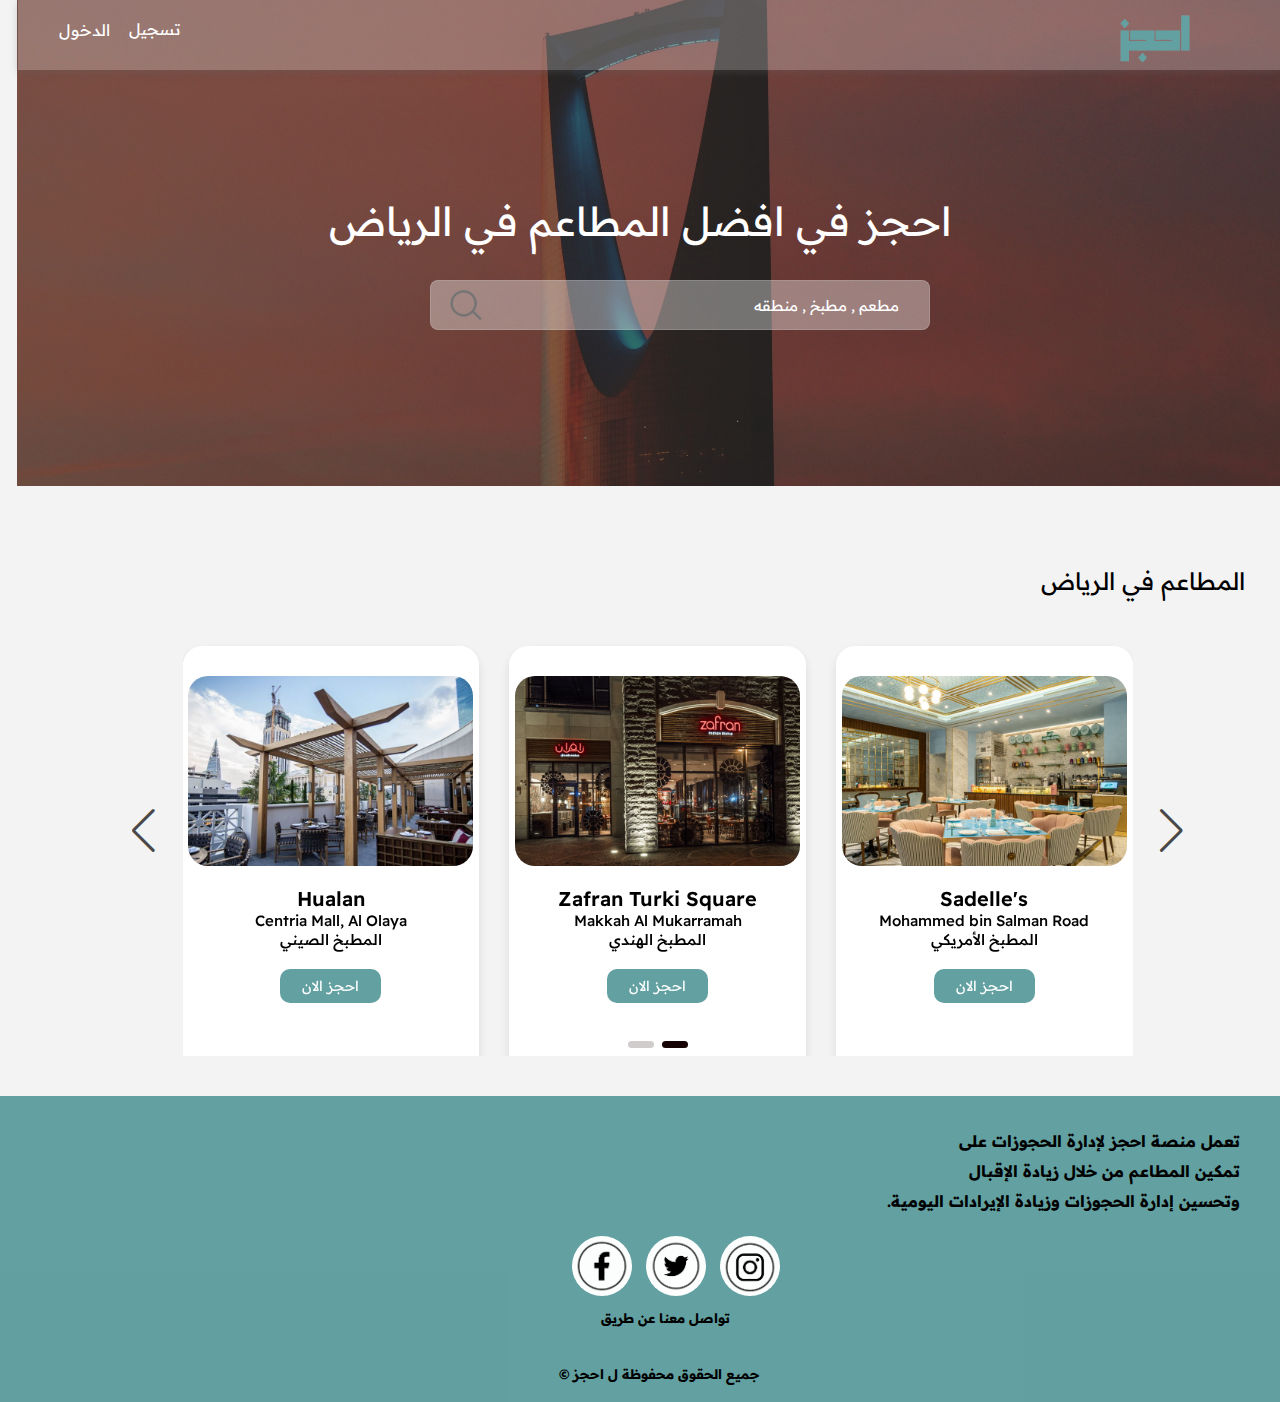
<file: index.html>
<html dir="rtl" >
   <head>
    <link rel="stylesheet" href="cssfi.css">
    <link rel="preconnect" href="https://fonts.googleapis.com">
    <link rel="preconnect" href="https://fonts.gstatic.com" crossorigin>
    <link href="https://fonts.googleapis.com/css2?family=Readex+Pro:wght@200&display=swap" rel="stylesheet">
    <link rel="stylesheet" href="https://unpkg.com/swiper/swiper-bundle.min.css"/>

    <style>
      .swiper-pagination{
  position: absolute;
  top: 450px;
}

.swiper-pagination-bullet{
  height: 7px;
  width: 26px;
  border-radius: 25px;
  background: rgb(22, 2, 2);
}

.swiper-button-next, .swiper-button-prev{
  opacity: 0.7;
  color: rgb(0, 0, 0);
  transition: all 0.3s ease;
}
.swiper-button-next:hover, .swiper-button-prev:hover{
  opacity: 1;
  color: rgb(0, 0, 0);
}

      
#ry2{

display: none;
}
      @media (max-width:1023px){



#logo{
  margin-top: -40px;
  margin-right: 380px;
  width: 180px;
  height: 190px;
}

nav {
height: 140px;
}

.sear{
margin-right: 920px;
  width: 100px;
  height: 100px;
  margin-top: 800px;
}

#reg{
  font-size: 40px;
	display: block;
	margin-right: 900px;
	margin-top: 40px;
}
#log{
  font-size: 40px;
	display: block;
	margin-right: 1070px;
	margin-top: 25px;
}


#ry2{
  margin-top: -60px;
width: 1263px;
height: 1400px;
display:block;
}

#ry{
	display: none;
}
.serch{
			margin-top: 800px;
			margin-right: 250px;
			font-size: 25px;
height: 100px;
width: 800px;
	}
#tex{
  margin-top: -710px;
  margin-right: 250px;
}
#rs{
  font-size: 40px;
  margin-top: 750px;
}

footer{
  width: 1260px;
  margin-top: 400px;
}

#ahj{
  font-size: 20px;
	position: absolute;
	font-weight: bold;
	margin-top: 30px;
	margin-right: 40px;
	line-height: 50px;
}


.conte{
margin-right: 10px;
	border-radius: 70px;
	background-color: #fffffffb;
	width: 90px;
}


#cont{
  font-size: 20px;
margin-top: 25px;
	margin-right: 550px;
}


footer h5{
  font-size: 20px;
	margin-right: 500px;
}
section .card .image{
	height: 260px;
	width: 360px;
  
   border-radius: 80px;
  }
.name-profession .name{
	font-size: 30px;
	font-weight: 600;
  }
  
  .name-profession .profession{
	font-size:20px;
  margin-top: 30px;
	font-weight: 100;
  }
  .card .button button{
	background: #5f9ea0fb;
	outline: none;
	border: none;
	color: #fff;
	padding: 20px 70px;
	border-radius: 10px;
  font-size: 25px;
margin-top: 30px;
	transition: all 0.3s ease;
	cursor: pointer;
  }
  section{
 
	height: 850px;
	width: 1200px;
	display: flex;
	align-items: center;
	margin-right: 30px;
	margin-top: 100px;
  }
  .swiper{
	width: 1550px;
  }
  
  .card{

	height: 600px;
	margin:20px 0;
  }
  


      }


    </style>
   </head>
    <body>
  <header>
		<nav>

      <a href="main.html"><img src="img/logo.png" height="90" width="80" id="logo"></a>
			
		</nav>	
    </header>
    <form>
      <input type="search" class="serch" placeholder="مطعم , مطبخ , منطقه">
      <img src="img/search.png" width="50px" height="50px" class="sear">

      </form>
      <a href="regist.html" id="reg" >تسجيل</a>
      &nbsp;       &nbsp;
      &nbsp;

      <a href="login.html" id="log" > الدخول</a>

<header>
 
</header>
<br> <br>
<div>
  <img src="img/hala-alghanim-f5ZB0LHwi0s-unsplash.jpg" id="ry2"  >

  <img src="img/riy.jpg" id="ry"  >
<p id="tex">احجز في افضل المطاعم في الرياض </p>
<p id="rs"> المطاعم في الرياض </p>

</div>



<section>
    
  <div class="swiper mySwiper container">
    <div class="swiper-wrapper content">

      <div class="swiper-slide card">
        <div class="card-content">
          <div class="image">
            <img src="img/image.png" alt="">
          </div>
          <div class="name-profession">
            <span class="name">Sadelle's</span>
            <span class="profession">Mohammed bin Salman Road</span>
            <span class="profession">المطبخ الأمريكي</span>
          </div>
          <div class="button">
            <button class="aboutMe">احجز الان</button>
          </div>
        </div>
      </div>

      <div class="swiper-slide card">
        <div class="card-content">
          <div class="image">
            <img src="img/azfran.png" alt="">
          </div>
          <div class="name-profession">
            <span class="name">Zafran Turki Square</span>
            <span class="profession">Makkah Al Mukarramah</span>
            <span class="profession">المطبخ الهندي</span>
          </div>
          <div class="button">
            <button class="aboutMe">احجز الان</button>
          </div>
        </div>
      </div> <div class="swiper-slide card">
        <div class="card-content">
          <div class="image">
            <img src="img/hualan.png" alt="">
          </div>
          <div class="name-profession">
            <span class="name">Hualan</span>
            <span class="profession">Centria Mall, Al Olaya</span>
            <span class="profession">المطبخ الصيني</span>
          </div>
          <div class="button">
            <button class="aboutMe">احجز الان</button>
          </div>
        </div>
      </div> <div class="swiper-slide card">
        <div class="card-content">
          <div class="image">
            <img src="img/karam.jpg" alt="">
          </div>
          <div class="name-profession">
            <span class="name">Karam Beirut </span>
            <span class="profession">Prince Turki Ibn Abdulazi</span>
            <span class="profession">المطبخ اللبناني            </span>
          </div>
          <div class="button">
            <button class="aboutMe">احجز الان</button>
          </div>
        </div>
      </div>

      <div class="swiper-slide card">
        <div class="card-content">
          <div class="image">
            <img src="img/eat.jpg" alt="">
          </div>
          <div class="name-profession">
            <span class="name">Eat'sy</span>
            <span class="profession">Prince Turkey Street</span>
            <span class="profession">المطبخ الإيطالي</span>
          </div>
          <div class="button">
            <button class="aboutMe">احجز الان</button>
          </div>
        </div>
      </div>
      <div class="swiper-slide card">
        <div class="card-content">
          <div class="image">
            <img src="img/Tahlia.jpg" alt="">
          </div>
          <div class="name-profession">
            <span class="name">Cafe Bateel Tahlia            </span>
            <span class="profession">Tahlia</span>
            <span class="profession">المطبخ الشرق أوسطي
            </span>
          </div>
          <div class="button">
            <button class="aboutMe">احجز الان</button>
          </div>
        </div>
      </div>
 
    </div></div>
  
    <div class="swiper-button-next"></div>
    <div class="swiper-button-prev"></div>
    <div class="swiper-pagination"></div>
  
  </section>
  <br>  <br>
<footer style="background-color: #5f9ea0fb;">

<div id="ahj">
  تعمل منصة احجز لإدارة الحجوزات على 
  <br>
تمكين المطاعم من خلال زيادة الإقبال  
    <br>
 وتحسين إدارة الحجوزات وزيادة الإيرادات اليومية. 
</div>
    <br>    <br>    <br>
    <div class="imgs">
<img src="img/in.png" class="conte">
<img src="img/tw.png" class="conte">
<img src="img/fc.png" class="conte">
</div>

  <h5 id="cont"> تواصل معنا عن طريق  </h5>
 
<br>
  <h5>جميع الحقوق محفوظة ل احجز &copy; </h5>
  
</footer>



<script src="https://unpkg.com/swiper/swiper-bundle.min.js"></script>
        <script>

var swiper = new Swiper(".mySwiper", {
  slidesPerView: 3,
  spaceBetween: 30,
  slidesPerGroup: 3,
  loop: true,
  loopFillGroupWithBlank: true,
  pagination: {
    el: ".swiper-pagination",
    clickable: true,
  },
  navigation: {
    nextEl: ".swiper-button-next",
    prevEl: ".swiper-button-prev",
  },
});

        </script>
    </body>
</html>
</file>
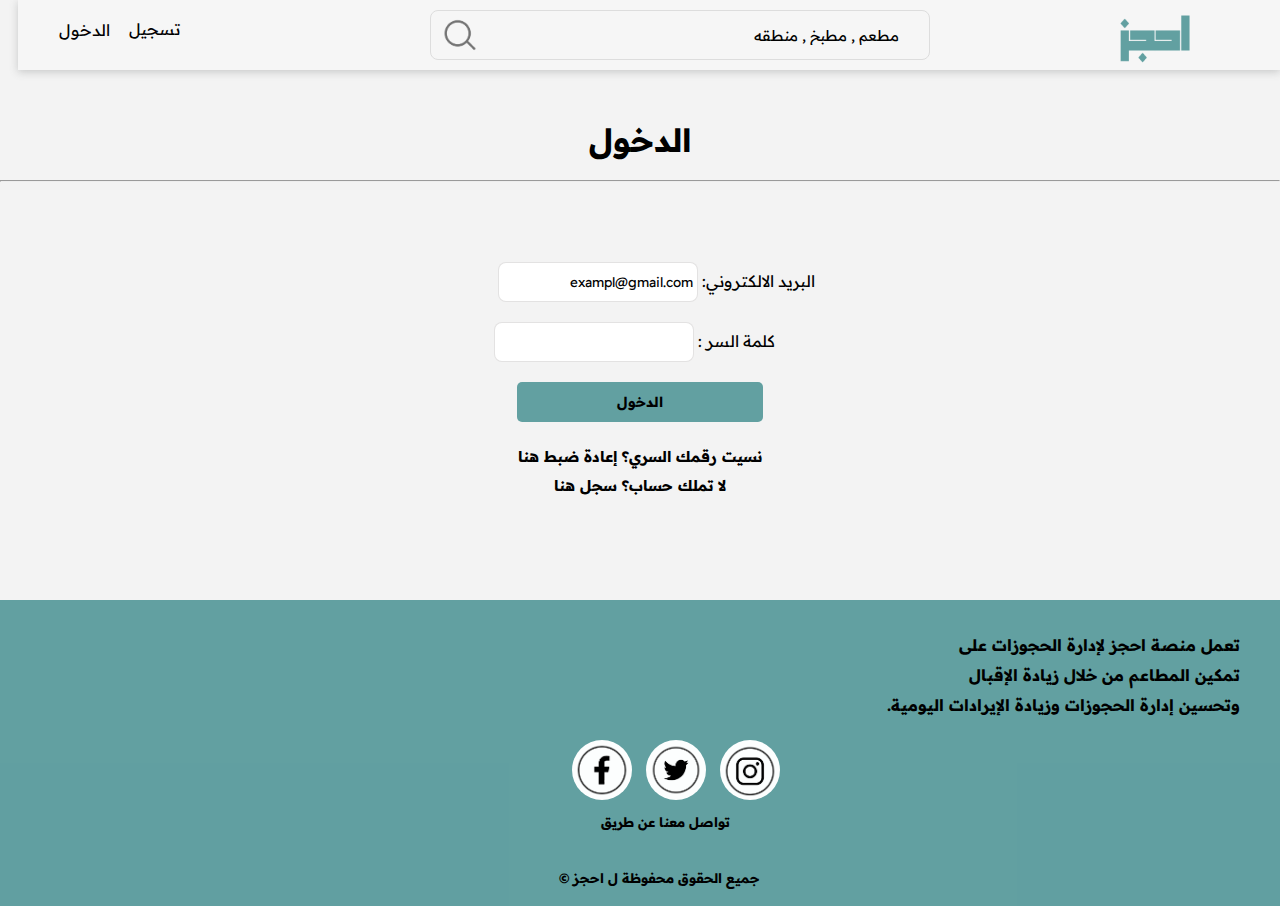
<file: login.html>
<html dir="rtl" >
   <head>
    <link rel="stylesheet" href="cssfi.css">
    <link rel="preconnect" href="https://fonts.googleapis.com">
    <link rel="preconnect" href="https://fonts.gstatic.com" crossorigin>
    <link href="https://fonts.googleapis.com/css2?family=Readex+Pro:wght@200&display=swap" rel="stylesheet">
    <style>
      #reg,#log{
        color: black;
      }
        
      .sear{
        position: absolute;
        width: 50px;
        height: 50px;
      margin-top:10px;
          margin-right: 795px;
        
      }
      
       ::placeholder{
        color: black;
       }
          .serch{
            margin-top: 10px;
            background-color: #ffffff00;
      border-radius: 8px;
          position: absolute;
            margin-right: 350px;
            display: inline-block;
            line-height: 18.375px;
            font-size: 15px;
            color: #000000;
      height: 50px;
      width: 500px;
      border: 1px solid#dadadae9;
      padding: 19px 30px 19px 10px ;	
      cursor: text;
      transform: none;
      
        }
      
      
        input{
          border-radius: 8px;
          width: 200px;
          height: 40px;
          border: 1px solid rgba(194, 193, 193, 0.467);
        }


        a{
          color: black;
        }

      h6{
        line-height: 29px;
        margin-top: 20px;
        font-size: 15px;
      }

      @media (max-width:1023px){



#logo{
  margin-top: -40px;
  margin-right: 380px;
  width: 180px;
  height: 190px;
}

nav {
height: 140px;
}

.sear{
margin-right: 340px;
  width: 50px;
  height: 50px;
  margin-top: 35px;
}

#reg{
  font-size: 40px;
	display: block;
	margin-right: 900px;
	margin-top: 40px;
}
#log{
  font-size: 40px;
	display: block;
	margin-right: 1070px;
	margin-top: 25px;
}


.serch{
			margin-top: 30px;
			margin-right: 50px;
			font-size: 20px;
height: 70px;
width: 350px;
	}

  h1{
    margin-right: 300px;
    font-size: 40px;
    margin-top: 100px;
  }
hr{
  margin-right: 250px;
  width: 800px;
}

footer{
  width: 1260px;
  margin-top: 400px;
}

#ahj{
  font-size: 20px;
	position: absolute;
	font-weight: bold;
	margin-top: 30px;
	margin-right: 40px;
	line-height: 50px;
}


.conte{
margin-right: 10px;
	border-radius: 70px;
	background-color: #fffffffb;
	width: 90px;
}


#cont{
  font-size: 20px;
margin-top: 25px;
	margin-right: 550px;
}


footer h5{
  font-size: 20px;
	margin-right: 500px;
}

label{
  margin-right: 190px;
  display: block;
  line-height: 100px;
font-size: 40px;
}  
input{
  margin-right: 200px;
  font-size: 30px;
height: 80px;
width: 800px;
}

h5{
  margin-top: 100px;
  font-size: 30px;
  margin-right: 150px;
}

button{
  height: 80px;
  width: 800px;
  margin-top: 90px;
  margin-right: 200px;
}

#regi{
  font-size: 40px;
}

h6{
  margin-right: 170px;
  margin-top: 80px;
line-height: 50px;
  font-size: 30px;
      }
      }
      </style>
   </head>
    <body>
  <header>
		<nav>

            <a href="index.html"><img src="img/logo.png" height="90" width="80" id="logo"></a>
	
		</nav>	
    </header>
    <form>
      <input type="search" class="serch" placeholder="مطعم , مطبخ , منطقه">
      <img src="img/search.png" width="35" height="35" class="sear">

      </form>
      <a href="regist.html" id="reg" >تسجيل</a>
      &nbsp;       &nbsp;
      &nbsp;

      <a href="login.html" id="log" > الدخول</a>

<header>
 
</header>
<br><br><br><br><br>

<center><h1>الدخول</h1>
  <br>
<hr>
<br> <br> <br><br>
<form action="post">

<label >   البريد الالكتروني:</label>
<input type="text" placeholder=" exampl@gmail.com"> &nbsp;&nbsp;&nbsp;&nbsp&nbsp; &nbsp;
<br> <br>
&nbsp;&nbsp;<label >  كلمة السر :</label>
<input type="text" >
<br> <br>
<button type="submit" id="regi">الدخول</button> 
<h6>نسيت رقمك السري؟ إعادة ضبط هنا</h6>
<h6 id="youdont">لا تملك حساب؟  <a href="regist.html" class="req">سجل هنا </h6></a>

<br><br><br><br><br><br>

</form>
</center>
<footer style="background-color: #5f9ea0fb;">

  <div id="ahj">
    تعمل منصة احجز لإدارة الحجوزات على 
    <br>
  تمكين المطاعم من خلال زيادة الإقبال  
      <br>
   وتحسين إدارة الحجوزات وزيادة الإيرادات اليومية. 
  </div>
      <br>    <br>    <br>
      <div class="imgs">
  <img src="img/in.png" class="conte">
  <img src="img/tw.png" class="conte">
  <img src="img/fc.png" class="conte">
  </div>
  
    <h5 id="cont"> تواصل معنا عن طريق  </h5>
   
  <br>
    <h5>جميع الحقوق محفوظة ل احجز &copy; </h5>
    
  </footer>



    </body>
</html>
</file>
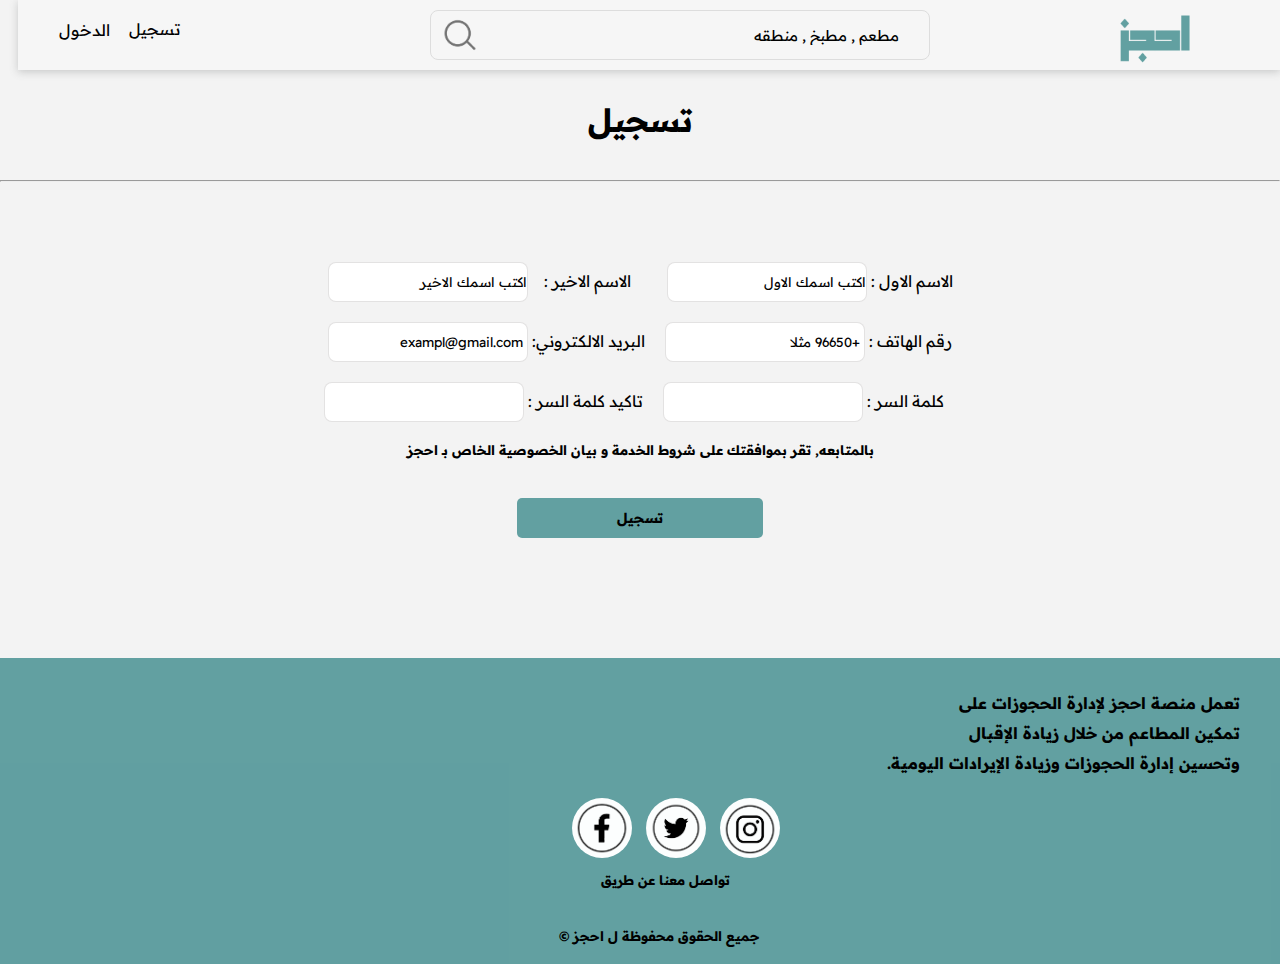
<file: regist.html>
<html dir="rtl" >
   <head>
    <link rel="stylesheet" href="cssfi.css">
    <link rel="preconnect" href="https://fonts.googleapis.com">
    <link rel="preconnect" href="https://fonts.gstatic.com" crossorigin>
    <link href="https://fonts.googleapis.com/css2?family=Readex+Pro:wght@200&display=swap" rel="stylesheet">
<style>
#reg,#log{
  color: black;
}
  
.sear{
	position: absolute;
  width: 50px;
  height: 50px;
margin-top:10px;
    margin-right: 795px;
	
}

 ::placeholder{
  color: black;
 }
		.serch{
			margin-top: 10px;
			background-color: #ffffff00;
border-radius: 8px;
		position: absolute;
			margin-right: 350px;
			display: inline-block;
			line-height: 18.375px;
			font-size: 15px;
			color: #000000;
height: 50px;
width: 500px;
border: 1px solid#dadadae9;
padding: 19px 30px 19px 10px ;	
cursor: text;
transform: none;

	}


  input{
    border-radius: 8px;
    width: 200px;
    height: 40px;
    border: 1px solid rgba(194, 193, 193, 0.467);
  }

  @media (max-width:1023px){



#logo{
  margin-top: -40px;
  margin-right: 380px;
  width: 180px;
  height: 190px;
}

nav {
height: 140px;
}

.sear{
margin-right: 340px;
  width: 50px;
  height: 50px;
  margin-top: 35px;
}

#reg{
  font-size: 40px;
	display: block;
	margin-right: 900px;
	margin-top: 40px;
}
#log{
  font-size: 40px;
	display: block;
	margin-right: 1070px;
	margin-top: 25px;
}


.serch{
			margin-top: 30px;
			margin-right: 50px;
			font-size: 20px;
height: 70px;
width: 350px;
	}

  h1{
    margin-right: 300px;
    font-size: 40px;
    margin-top: 100px;
  }
hr{
  margin-right: 250px;
  width: 800px;
}

footer{
  width: 1260px;
  margin-top: 400px;
}

#ahj{
  font-size: 20px;
	position: absolute;
	font-weight: bold;
	margin-top: 30px;
	margin-right: 40px;
	line-height: 50px;
}


.conte{
margin-right: 10px;
	border-radius: 70px;
	background-color: #fffffffb;
	width: 90px;
}


#cont{
  font-size: 20px;
margin-top: 25px;
	margin-right: 550px;
}


footer h5{
  font-size: 20px;
	margin-right: 500px;
}

label{
  margin-right: 190px;
  display: block;
  line-height: 100px;
font-size: 40px;
}  
input{
  margin-right: 200px;
  font-size: 30px;
height: 80px;
width: 800px;
}

h5{
  margin-top: 100px;
  font-size: 30px;
  margin-right: 150px;
}

button{
  height: 80px;
  width: 800px;
  margin-top: 90px;
  margin-right: 200px;
}

#regi{
  font-size: 40px;
}
      }
</style>
   </head>
    <body>
  <header>
		<nav>

            <a href="index.html"><img src="img/logo.png" height="90" width="80" id="logo"></a>

		</nav>	
    </header>
    <form>
      <input type="search" class="serch" placeholder="مطعم , مطبخ , منطقه">
      <img src="img/search.png" width="35" height="35" class="sear">

      </form>
      <a href="regist.html" id="reg" >تسجيل</a>
      &nbsp;       &nbsp;
      &nbsp;

      <a href="login.html" id="log" > الدخول</a>

<header>
 
</header>
<br><br><br><br>
<center><h1>تسجيل</h1>
 <br><br>

  <hr>
<br> <br> <br><br>
<form action="post">

    <label >  الاسم الاول  :</label>
    <input type="text" placeholder="اكتب اسمك الاول">
    &nbsp; &nbsp;&nbsp; &nbsp;&nbsp;
    <label >  الاسم الاخير  :</label>
    &nbsp;&nbsp;
    <input type="text" placeholder="اكتب اسمك الاخير">
<br> <br>
<label >  رقم الهاتف :</label>
<input type="text" placeholder=" +96650 مثلا ">
&nbsp;
&nbsp;<label >   البريد الالكتروني:</label>
<input type="text" placeholder=" exampl@gmail.com">
<br> <br>
&nbsp;&nbsp;<label >  كلمة السر :</label>
<input type="text" >
&nbsp;&nbsp;&nbsp;
<label >  تاكيد كلمة السر  :</label>
<input type="text" >
<br> <br>
<h5>بالمتابعه, تقر بموافقتك على شروط الخدمة و بيان الخصوصية الخاص بـ احجز</h5>
<br> <br>
<button type="submit" id="regi">تسجيل</button>




<br><br><br><br><br><br>

</form>
</center>
<footer style="background-color: #5f9ea0fb;">

  <div id="ahj">
    تعمل منصة احجز لإدارة الحجوزات على 
    <br>
  تمكين المطاعم من خلال زيادة الإقبال  
      <br>
   وتحسين إدارة الحجوزات وزيادة الإيرادات اليومية. 
  </div>
      <br>    <br>    <br>
      <div class="imgs">
  <img src="img/in.png" class="conte">
  <img src="img/tw.png" class="conte">
  <img src="img/fc.png" class="conte">
  </div>
  
    <h5 id="cont"> تواصل معنا عن طريق  </h5>
   
  <br>
    <h5>جميع الحقوق محفوظة ل احجز &copy; </h5>
    
  </footer>


    </body>
</html>
</file>
<file: cssfi.css>
*{
	padding: 0px;
	margin: 0px;
	font-family: 'Readex Pro', sans-serif;}

body{

	background-color: #a3a3a320;

}

input{
	outline: none;
}


nav {
	position: absolute;
    background-color: rgba(255, 255, 255, 0.245);
    font-size: 14px;
	box-shadow: rgba(101, 104, 104, 0.301) 0px 2px 8px 0px;
box-sizing: border-box;
height: 70px;
width: 1262px;

box-sizing: border-box;
}

nav ul {
	padding: 0;
	margin: 0;
	list-style: none;
	position: relative;
	margin-top: 45px;
	margin-right: 30px;
}

nav ul li {
	display: inline-block;
	background-color: #f5171700;
	
}

nav a {
	display: block;
	padding: 0 15px;
	color: rgb(0, 0, 0);
	line-height: 10px;
	text-decoration: none;
margin-top: 20px;
margin-right: 150px;
}



nav ul ul {
	display: none;
	position:fixed;
	top: 45px; 	
}

nav ul li:hover > ul {
	display: inherit;
}

nav ul li:hover > a {
	background-color: #5f9ea0fb; 
	padding:5px;

}

#cho{
	margin-top: -100px;
}

nav ul ul ul li {
	position: relative;
	top: -55px; 
	left: 150px;
}

.sear{
	position: absolute;
margin-top:280px;
    margin-right: 789px;
	
}

    .cin{
margin-top: -150px;   }
		.serch{
			margin-top: 280px;
			background-color: #ffffff5d;
border-radius: 8px;
		position: absolute;
			margin-right: 350px;
			display: inline-block;
			line-height: 18.375px;
			font-size: 15px;
			color: #ffffff;
height: 50px;
width: 500px;
border: 1px solid#dadada33;
padding: 19px 30px 19px 10px ;	
cursor: text;
transform: none;

	}

	a{
		text-decoration: none;
color: rgb(255, 255, 255);
	}
#reg{
	margin-top: 19px;
	position: absolute;
	display: block;
	margin-right: 1100px;
}
#log{
	position: absolute;
	display: block;
	margin-right: 1170px;
	margin-top: px;
}

#logo {
margin-top: -30px;
margin-right: -80px;
}

#ry{
	height: 510px;
	width: 1263px;
	margin-top: -84px;
	display: block;
}

#tex{

	font-size: 40px;
	color: #ffffff;
	margin-top: -290px;
	text-align: center;
}

#rs{
	margin-top: 320px;
	margin-right: 35;
	font-size: 24px;
}

::placeholder{
	color: rgb(255, 255, 255);
}
	
.imgs{
	margin-top: 80px;
	margin-right: 490px;
}

#ahj{
	position: absolute;
	font-weight: bold;
	margin-top: 30px;
	margin-right: 40px;
	line-height: 30px;
}


.conte{
margin-right: 10px;
	border-radius: 70px;
	background-color: #fffffffb;
	width: 60px;
}


#cont{
margin-top: 10px;
	margin-right: 550px;
}


footer h5{
	margin-right: 520px;
	padding-bottom: 20px;
}

#regi{

	display:flex;
	justify-content:center;
	background:#5f9ea0fb;
	color:rgb(0, 0, 0);
	border:none;
	margin-bottom:margin-bottom;
	font-weight:700;
	font-size:14px;
	border-radius:5px;
	transition:all 0.4s linear;
	cursor: pointer;
	padding: 11px 100px 11px 100px;
}

#youdont{

	display: inline;
}

#hi{
	display: block;
	margin-right: 1140px;
	margin-top: -55px;
}




section{
	position: relative;  
	height: 450px;
	width: 1075px;
	display: flex;
	align-items: center;
	margin-right: 85px;
	margin-top: 10px;
  }
  
  .swiper{
	width: 950px;
  }
  
  .card{
	position: relative;
	background: #fff;
	border-radius: 20px;
	height: 300px;
	margin:40px 0;
	box-shadow: 0 5px 10px  rgba(0, 0, 0, 0.1);
  }
  
  .card::before{
	content: "";
	position: absolute;
	height: 40%;
	width: 100%;
	background: white;
	border-radius: 20px 20px 0 0;
  }
  
  .card .card-content{
	display: flex;
	flex-direction: column;
	align-items: center;
	padding: 30px;
	position: relative;
	z-index: 100;
  }
  
  section .card .image{
	height: 190px;
	width: 285px;
  
   border-radius: 80px;
  }
  
  section .card .image img{
	height: 100%;
	width: 100%;
	object-fit: cover;
	border-radius: 20px;
  }
  
  
  .card .name-profession{
	display: flex;
	flex-direction: column;
	align-items: center;
	margin-top: 20px;
	color: black;
  } 
  
  .name-profession .name{
	font-size: 20px;
	font-weight: 600;
  }
  
  .name-profession .profession{
	font-size:15px;
	font-weight: 500;
  }
  
  
  
  .card .button{
	width: 100%;
	display: flex;
	justify-content: space-around;
	margin-top: 20px;
  }
  
  .card .button button{
	background: #5f9ea0fb;
	outline: none;
	border: none;
	color: #fff;
	padding: 8px 22px;
	border-radius: 10px;
	font-size: 14px;
	transition: all 0.3s ease;
	cursor: pointer;
  }
  
  .button button:hover{
	background: #5f9ea0fb;
  }
  
@media (max-width:1023px){

	#log{
	display: none;
	}
	

}
</file>
